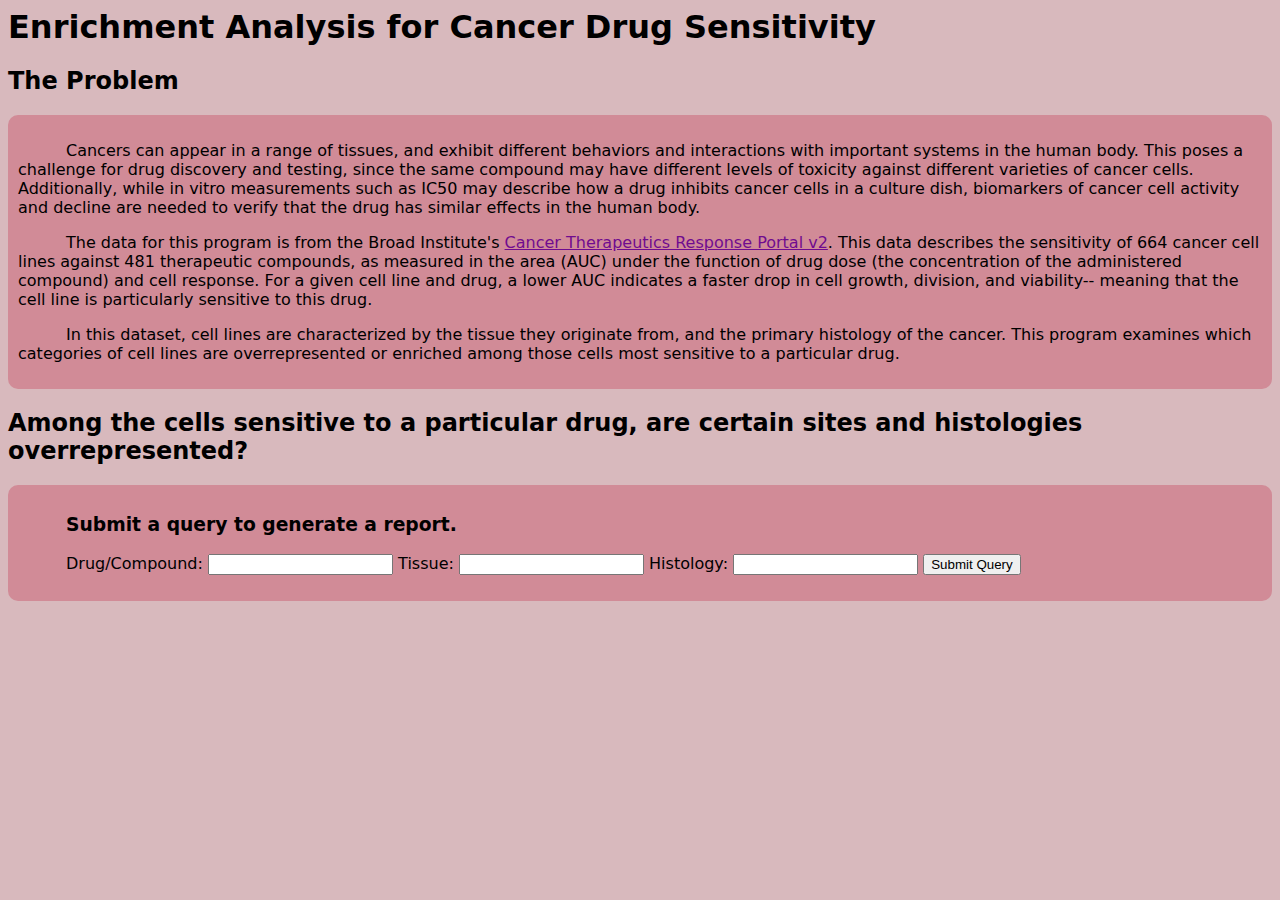
<file: examples/example_mainpage.html>
<!-- saved from url=(0022)http://127.0.0.1:5000/ -->
<html><head><meta http-equiv="Content-Type" content="text/html; charset=UTF-8"><link rel="stylesheet" href="./example_mainpage_files/styles.css">

</head><body><h1>Enrichment Analysis for Cancer Drug Sensitivity</h1>

<h2>The Problem</h2>
<div class="text-bubble">
    <p>Cancers can appear in a range of tissues, and exhibit different behaviors and interactions with important systems in the human body. This poses a challenge for drug discovery and testing, since the same compound may have different levels of toxicity against different varieties of cancer cells. Additionally, while in vitro measurements such as IC50 may describe how a drug inhibits cancer cells in a culture dish, biomarkers of cancer cell activity and decline are needed to verify that the drug has similar effects in the human body.</p>

    <p>The data for this program is from the Broad Institute's <a href="https://portals.broadinstitute.org/ctrp.v2.1/?cluster=true?page=#ctd2Cluster">Cancer Therapeutics Response Portal v2</a>. This data describes the sensitivity of 664 cancer cell lines against 481 therapeutic compounds, as measured in the area (AUC) under the function of drug dose (the concentration of the administered compound) and cell response. For a given cell line and drug, a lower AUC indicates a faster drop in cell growth, division, and viability-- meaning that the cell line is particularly sensitive to this drug.</p>
    
    <p>In this dataset, cell lines are characterized by the tissue they originate from, and the primary histology of the cancer. This program examines which categories of cell lines are overrepresented or enriched among those cells most sensitive to a particular drug.</p>    
</div>

<h2>Among the cells sensitive to a particular drug, are certain sites and histologies overrepresented?</h2>

<div class="text-bubble">
    <h3>Submit a query to generate a report.</h3>

    <form action="http://127.0.0.1:5000/render-output" method="POST">

        <label for="compound-input">Drug/Compound:</label>
        <input list="compound-list" id="compound-input" name="compound">

        <label for="site-input">Tissue:</label>
        <input list="site-list" id="site-input" name="site">

        <label for="histology-input">Histology:</label>
        <input list="histology-list" id="histology-input" name="histology">

        <!--datalists generated from text files in data... would prefer that app.py reads these in
        with standard python file methods and then hands the list to jinja-->
        <datalist id="site-list">
            <!--generate options-->
            <option value="lung
"></option> 
            
            <option value="ovary
"></option> 
            
            <option value="thyroid
"></option> 
            
            <option value="prostate
"></option> 
            
            <option value="kidney
"></option> 
            
            <option value="liver
"></option> 
            
            <option value="central_nervous_system
"></option> 
            
            <option value="soft_tissue
"></option> 
            
            <option value="endometrium
"></option> 
            
            <option value="bone
"></option> 
            
            <option value="upper_aerodigestive_tract
"></option> 
            
            <option value="oesophagus
"></option> 
            
            <option value="pancreas
"></option> 
            
            <option value="biliary_tract
"></option> 
            
            <option value="pleura
"></option> 
            
            <option value="stomach
"></option> 
            
            <option value="breast
"></option> 
            
            <option value="urinary_tract
"></option> 
            
            <option value="autonomic_ganglia
"></option> 
            
            <option value="haematopoietic_and_lymphoid_tissue
"></option> 
            
            <option value="large_intestine
"></option> 
            
            <option value="skin
"></option> 
            
            <option value="salivary_gland
"></option> 
            
        </datalist>

        <datalist id="histology-list">
            <option value="carcinoma
"></option> 
            
            <option value="glioma
"></option> 
            
            <option value="leiomyosarcoma
"></option> 
            
            <option value="osteosarcoma
"></option> 
            
            <option value="sarcoma
"></option> 
            
            <option value="primitive_neuroectodermal_tumor_medulloblastoma
"></option> 
            
            <option value="mesothelioma
"></option> 
            
            <option value="chondrosarcoma
"></option> 
            
            <option value="rhabdomyosarcoma
"></option> 
            
            <option value="neuroblastoma
"></option> 
            
            <option value="lymphoid_neoplasm
"></option> 
            
            <option value="rhabdoid_tumor
"></option> 
            
            <option value="malignant_melanoma
"></option> 
            
            <option value="fibrosarcoma
"></option> 
            
            <option value="Ewings_sarcoma_peripheral_primitive_neuroectodermal_tumor
"></option> 
            
            <option value="malignant_fibrous_histiocytoma_pleomorphic_sarcoma
"></option> 
            
            <option value="sex_cord_stromal_tumor
"></option> 
            
            <option value="haematopoietic_neoplasm
"></option> 
            
            <option value="carcinoid_endocrine_tumor
"></option> 
            
        </datalist>

        <datalist id="compound-list">
            <option value="zebularine
"></option> 
            
            <option value="azacitidine
"></option> 
            
            <option value="nelarabine
"></option> 
            
            <option value="myricetin
"></option> 
            
            <option value="BRD-K64610608
"></option> 
            
            <option value="ML334 diastereomer
"></option> 
            
            <option value="BRD-K09344309
"></option> 
            
            <option value="isonicotinohydroxamic acid
"></option> 
            
            <option value="QS-11
"></option> 
            
            <option value="brivanib
"></option> 
            
            <option value="BRD8958
"></option> 
            
            <option value="BRD-K34099515
"></option> 
            
            <option value="A-804598
"></option> 
            
            <option value="erismodegib
"></option> 
            
            <option value="abiraterone
"></option> 
            
            <option value="ifosfamide
"></option> 
            
            <option value="temozolomide
"></option> 
            
            <option value="BRD-A05715709
"></option> 
            
            <option value="BRD-K48477130
"></option> 
            
            <option value="CAY10594
"></option> 
            
            <option value="WP1130
"></option> 
            
            <option value="tamoxifen
"></option> 
            
            <option value="importazole
"></option> 
            
            <option value="ML006
"></option> 
            
            <option value="AM-580
"></option> 
            
            <option value="CD-1530
"></option> 
            
            <option value="silmitasertib
"></option> 
            
            <option value="PRL-3 inhibitor I
"></option> 
            
            <option value="NPC-26
"></option> 
            
            <option value="betulinic acid
"></option> 
            
            <option value="salermide
"></option> 
            
            <option value="BRD-M00053801
"></option> 
            
            <option value="AA-COCF3
"></option> 
            
            <option value="CI-976
"></option> 
            
            <option value="pifithrin-alpha
"></option> 
            
            <option value="purmorphamine
"></option> 
            
            <option value="BIBR-1532
"></option> 
            
            <option value="niclosamide
"></option> 
            
            <option value="bardoxolone methyl
"></option> 
            
            <option value="hyperforin
"></option> 
            
            <option value="BRD4132
"></option> 
            
            <option value="regorafenib
"></option> 
            
            <option value="sorafenib
"></option> 
            
            <option value="BRD-K51490254
"></option> 
            
            <option value="EX-527
"></option> 
            
            <option value="bendamustine
"></option> 
            
            <option value="PYR-41
"></option> 
            
            <option value="B02
"></option> 
            
            <option value="ML031
"></option> 
            
            <option value="tipifarnib-P1
"></option> 
            
            <option value="BRD9876
"></option> 
            
            <option value="parthenolide
"></option> 
            
            <option value="tandutinib
"></option> 
            
            <option value="CID-5951923
"></option> 
            
            <option value="DBeQ
"></option> 
            
            <option value="LE-135
"></option> 
            
            <option value="BRD-K24690302
"></option> 
            
            <option value="ML203
"></option> 
            
            <option value="dexamethasone
"></option> 
            
            <option value="BRD8899
"></option> 
            
            <option value="KH-CB19
"></option> 
            
            <option value="MK-0752
"></option> 
            
            <option value="SB-431542
"></option> 
            
            <option value="Repligen 136
"></option> 
            
            <option value="OSI-930
"></option> 
            
            <option value="tacrolimus
"></option> 
            
            <option value="cytarabine hydrochloride
"></option> 
            
            <option value="clofarabine
"></option> 
            
            <option value="3-Cl-AHPC
"></option> 
            
            <option value="CD-437
"></option> 
            
            <option value="gemcitabine
"></option> 
            
            <option value="mitomycin
"></option> 
            
            <option value="PF-184
"></option> 
            
            <option value="chlorambucil
"></option> 
            
            <option value="SN-38
"></option> 
            
            <option value="topotecan
"></option> 
            
            <option value="indisulam
"></option> 
            
            <option value="barasertib
"></option> 
            
            <option value="alisertib
"></option> 
            
            <option value="bleomycin A2
"></option> 
            
            <option value="doxorubicin
"></option> 
            
            <option value="teniposide
"></option> 
            
            <option value="etoposide
"></option> 
            
            <option value="ruxolitinib
"></option> 
            
            <option value="RAF265
"></option> 
            
            <option value="pyrazolanthrone
"></option> 
            
            <option value="TPCA-1
"></option> 
            
            <option value="AZ-3146
"></option> 
            
            <option value="Mdivi-1
"></option> 
            
            <option value="elocalcitol
"></option> 
            
            <option value="SU11274
"></option> 
            
            <option value="BRD1835
"></option> 
            
            <option value="SID 26681509
"></option> 
            
            <option value="pevonedistat
"></option> 
            
            <option value="BRD-K35604418
"></option> 
            
            <option value="ETP-46464
"></option> 
            
            <option value="NSC48300
"></option> 
            
            <option value="curcumin
"></option> 
            
            <option value="sunitinib
"></option> 
            
            <option value="KW-2449
"></option> 
            
            <option value="AZD4547
"></option> 
            
            <option value="lenvatinib
"></option> 
            
            <option value="pazopanib
"></option> 
            
            <option value="tivozanib
"></option> 
            
            <option value="axitinib
"></option> 
            
            <option value="Ki8751
"></option> 
            
            <option value="cediranib
"></option> 
            
            <option value="MGCD-265
"></option> 
            
            <option value="foretinib
"></option> 
            
            <option value="cabozantinib
"></option> 
            
            <option value="tamatinib
"></option> 
            
            <option value="nintedanib
"></option> 
            
            <option value="PIK-93
"></option> 
            
            <option value="KU 0060648
"></option> 
            
            <option value="MK-2206
"></option> 
            
            <option value="GDC-0941
"></option> 
            
            <option value="ZSTK474
"></option> 
            
            <option value="GSK1059615
"></option> 
            
            <option value="NVP-BEZ235
"></option> 
            
            <option value="BYL-719
"></option> 
            
            <option value="temsirolimus
"></option> 
            
            <option value="sirolimus
"></option> 
            
            <option value="OSI-027
"></option> 
            
            <option value="KU-0063794
"></option> 
            
            <option value="AZD8055
"></option> 
            
            <option value="PF-573228
"></option> 
            
            <option value="crizotinib
"></option> 
            
            <option value="NVP-BSK805
"></option> 
            
            <option value="TG-101348
"></option> 
            
            <option value="AT7867
"></option> 
            
            <option value="cytochalasin B
"></option> 
            
            <option value="NVP-TAE684
"></option> 
            
            <option value="BMS-754807
"></option> 
            
            <option value="BMS-536924
"></option> 
            
            <option value="linsitinib
"></option> 
            
            <option value="NVP-ADW742
"></option> 
            
            <option value="cyanoquinoline 11
"></option> 
            
            <option value="austocystin D
"></option> 
            
            <option value="olaparib
"></option> 
            
            <option value="PI-103
"></option> 
            
            <option value="triptolide
"></option> 
            
            <option value="cucurbitacin I
"></option> 
            
            <option value="KPT185
"></option> 
            
            <option value="NSC632839
"></option> 
            
            <option value="LRRK2-IN-1
"></option> 
            
            <option value="JQ-1
"></option> 
            
            <option value="GSK525762A
"></option> 
            
            <option value="I-BET151
"></option> 
            
            <option value="nutlin-3
"></option> 
            
            <option value="HLI 373
"></option> 
            
            <option value="serdemetan
"></option> 
            
            <option value="necrosulfonamide
"></option> 
            
            <option value="HBX-41108
"></option> 
            
            <option value="SMER-3
"></option> 
            
            <option value="BRD-K28456706
"></option> 
            
            <option value="BRD-K45681478
"></option> 
            
            <option value="methylstat
"></option> 
            
            <option value="PL-DI
"></option> 
            
            <option value="piperlongumine
"></option> 
            
            <option value="BRD-K34222889
"></option> 
            
            <option value="cerulenin
"></option> 
            
            <option value="BRD-K26531177
"></option> 
            
            <option value="NSC95397
"></option> 
            
            <option value="manumycin A
"></option> 
            
            <option value="CCT036477
"></option> 
            
            <option value="PX-12
"></option> 
            
            <option value="PRIMA-1
"></option> 
            
            <option value="968
"></option> 
            
            <option value="ML029
"></option> 
            
            <option value="AZD1480
"></option> 
            
            <option value="RITA
"></option> 
            
            <option value="ABT-199
"></option> 
            
            <option value="ABT-737
"></option> 
            
            <option value="navitoclax
"></option> 
            
            <option value="R428
"></option> 
            
            <option value="NSC23766
"></option> 
            
            <option value="BIX-01294
"></option> 
            
            <option value="UNC0638
"></option> 
            
            <option value="PF-543
"></option> 
            
            <option value="prochlorperazine
"></option> 
            
            <option value="trifluoperazine
"></option> 
            
            <option value="SCH-529074
"></option> 
            
            <option value="fingolimod
"></option> 
            
            <option value="GW-405833
"></option> 
            
            <option value="StemRegenin 1
"></option> 
            
            <option value="Bax channel blocker
"></option> 
            
            <option value="Compound 23 citrate
"></option> 
            
            <option value="nilotinib
"></option> 
            
            <option value="masitinib
"></option> 
            
            <option value="imatinib
"></option> 
            
            <option value="GANT-61
"></option> 
            
            <option value="KU-55933
"></option> 
            
            <option value="KU-60019
"></option> 
            
            <option value="BRD-K11533227
"></option> 
            
            <option value="neuronal differentiation inducer III
"></option> 
            
            <option value="BRD-K66532283
"></option> 
            
            <option value="BRD-K80183349
"></option> 
            
            <option value="tacedinaline
"></option> 
            
            <option value="LBH-589
"></option> 
            
            <option value="belinostat
"></option> 
            
            <option value="vorinostat
"></option> 
            
            <option value="apicidin
"></option> 
            
            <option value="ISOX
"></option> 
            
            <option value="entinostat
"></option> 
            
            <option value="Merck60
"></option> 
            
            <option value="BRD-K61166597
"></option> 
            
            <option value="BRD-A86708339
"></option> 
            
            <option value="ciclopirox
"></option> 
            
            <option value="PAC-1
"></option> 
            
            <option value="obatoclax
"></option> 
            
            <option value="BRD-K63431240
"></option> 
            
            <option value="sotrastaurin
"></option> 
            
            <option value="NSC19630
"></option> 
            
            <option value="PDMP
"></option> 
            
            <option value="marinopyrrole A
"></option> 
            
            <option value="bafilomycin A1
"></option> 
            
            <option value="BRD-K33514849
"></option> 
            
            <option value="BRD-K04800985
"></option> 
            
            <option value="BRD-K02251932
"></option> 
            
            <option value="BRD-K14844214
"></option> 
            
            <option value="istradefylline
"></option> 
            
            <option value="BIRB-796
"></option> 
            
            <option value="WAY-362450
"></option> 
            
            <option value="veliparib
"></option> 
            
            <option value="BRD-K90370028
"></option> 
            
            <option value="thalidomide
"></option> 
            
            <option value="SZ4TA2
"></option> 
            
            <option value="CBB-1007
"></option> 
            
            <option value="ML050
"></option> 
            
            <option value="BMS-270394
"></option> 
            
            <option value="skepinone-L
"></option> 
            
            <option value="MI-2
"></option> 
            
            <option value="TG-100-115
"></option> 
            
            <option value="AZD6482
"></option> 
            
            <option value="TGX-221
"></option> 
            
            <option value="CAL-101
"></option> 
            
            <option value="pluripotin
"></option> 
            
            <option value="saracatinib
"></option> 
            
            <option value="dasatinib
"></option> 
            
            <option value="WZ4002
"></option> 
            
            <option value="PD 153035
"></option> 
            
            <option value="ibrutinib
"></option> 
            
            <option value="WZ8040
"></option> 
            
            <option value="bosutinib
"></option> 
            
            <option value="gefitinib
"></option> 
            
            <option value="erlotinib
"></option> 
            
            <option value="vandetanib
"></option> 
            
            <option value="canertinib
"></option> 
            
            <option value="lapatinib
"></option> 
            
            <option value="afatinib
"></option> 
            
            <option value="neratinib
"></option> 
            
            <option value="BRD-K71935468
"></option> 
            
            <option value="BRD-K94991378
"></option> 
            
            <option value="VER-155008
"></option> 
            
            <option value="IPR-456
"></option> 
            
            <option value="BRD9647
"></option> 
            
            <option value="C6-ceramide
"></option> 
            
            <option value="VU0155056
"></option> 
            
            <option value="Ko-143
"></option> 
            
            <option value="L-685458
"></option> 
            
            <option value="MI-1
"></option> 
            
            <option value="UNC0321
"></option> 
            
            <option value="fumonisin B1
"></option> 
            
            <option value="GSK4112
"></option> 
            
            <option value="ciclosporin
"></option> 
            
            <option value="HC-067047
"></option> 
            
            <option value="BRD-A71883111
"></option> 
            
            <option value="tretinoin
"></option> 
            
            <option value="Ch-55
"></option> 
            
            <option value="BRD-K29086754
"></option> 
            
            <option value="AGK-2
"></option> 
            
            <option value="BRD-K33199242
"></option> 
            
            <option value="BRD-K19103580
"></option> 
            
            <option value="BRD-K41597374
"></option> 
            
            <option value="BRD-K09587429
"></option> 
            
            <option value="BRD-K52037352
"></option> 
            
            <option value="BRD-K27986637
"></option> 
            
            <option value="BRD-K48334597
"></option> 
            
            <option value="RO4929097
"></option> 
            
            <option value="trametinib
"></option> 
            
            <option value="PD318088
"></option> 
            
            <option value="selumetinib
"></option> 
            
            <option value="BRD-K51831558
"></option> 
            
            <option value="JW-55
"></option> 
            
            <option value="JW-74
"></option> 
            
            <option value="GSK2636771
"></option> 
            
            <option value="PRIMA-1-Met
"></option> 
            
            <option value="ML312
"></option> 
            
            <option value="BRD-K16147474
"></option> 
            
            <option value="etomoxir
"></option> 
            
            <option value="BRD-K49290616
"></option> 
            
            <option value="FGIN-1-27
"></option> 
            
            <option value="BRD-K96431673
"></option> 
            
            <option value="BRD-K96970199
"></option> 
            
            <option value="BRD-K17060750
"></option> 
            
            <option value="BRD-K86535717
"></option> 
            
            <option value="BRD-K02492147
"></option> 
            
            <option value="BRD-K75293299
"></option> 
            
            <option value="sitagliptin
"></option> 
            
            <option value="SGX-523
"></option> 
            
            <option value="NSC30930
"></option> 
            
            <option value="quizartinib
"></option> 
            
            <option value="XL765
"></option> 
            
            <option value="BRD-K85133207
"></option> 
            
            <option value="16-beta-bromoandrosterone
"></option> 
            
            <option value="tosedostat
"></option> 
            
            <option value="AT-406
"></option> 
            
            <option value="birinapant
"></option> 
            
            <option value="SRT-1720
"></option> 
            
            <option value="epigallocatechin-3-monogallate
"></option> 
            
            <option value="BRD-K13999467
"></option> 
            
            <option value="BRD-A94377914
"></option> 
            
            <option value="Compound 7d-cis
"></option> 
            
            <option value="tipifarnib-P2
"></option> 
            
            <option value="myriocin
"></option> 
            
            <option value="avrainvillamide
"></option> 
            
            <option value="AC55649
"></option> 
            
            <option value="lomeguatrib
"></option> 
            
            <option value="semagacestat
"></option> 
            
            <option value="SR1001
"></option> 
            
            <option value="BMS-195614
"></option> 
            
            <option value="vorapaxar
"></option> 
            
            <option value="blebbistatin
"></option> 
            
            <option value="FSC231
"></option> 
            
            <option value="ML258
"></option> 
            
            <option value="O-6-benzylguanine
"></option> 
            
            <option value="Compound 1541A
"></option> 
            
            <option value="tubastatin A
"></option> 
            
            <option value="CIL55
"></option> 
            
            <option value="CAY10576
"></option> 
            
            <option value="BRD-K41334119
"></option> 
            
            <option value="BRD-K27224038
"></option> 
            
            <option value="BRD-K84807411
"></option> 
            
            <option value="BRD-K30019337
"></option> 
            
            <option value="BRD-K78574327
"></option> 
            
            <option value="BRD-K42260513
"></option> 
            
            <option value="IU1
"></option> 
            
            <option value="LY-2157299
"></option> 
            
            <option value="BCL-LZH-4
"></option> 
            
            <option value="PF-4800567 hydrochloride
"></option> 
            
            <option value="pandacostat
"></option> 
            
            <option value="BRD6340
"></option> 
            
            <option value="BEC
"></option> 
            
            <option value="VAF-347
"></option> 
            
            <option value="BRD-K34485477
"></option> 
            
            <option value="BRD-K37390332
"></option> 
            
            <option value="BRD-K44224150
"></option> 
            
            <option value="procarbazine
"></option> 
            
            <option value="necrostatin-1
"></option> 
            
            <option value="sildenafil
"></option> 
            
            <option value="cyclophosphamide
"></option> 
            
            <option value="ML083
"></option> 
            
            <option value="necrostatin-7
"></option> 
            
            <option value="bexarotene
"></option> 
            
            <option value="SCH-79797
"></option> 
            
            <option value="methotrexate
"></option> 
            
            <option value="RG-108
"></option> 
            
            <option value="GMX-1778
"></option> 
            
            <option value="STF-31
"></option> 
            
            <option value="daporinad
"></option> 
            
            <option value="CAY10618
"></option> 
            
            <option value="dacarbazine
"></option> 
            
            <option value="fluorouracil
"></option> 
            
            <option value="decitabine
"></option> 
            
            <option value="PF-3758309
"></option> 
            
            <option value="omacetaxine mepesuccinate
"></option> 
            
            <option value="SNS-032
"></option> 
            
            <option value="PHA-793887
"></option> 
            
            <option value="leptomycin B
"></option> 
            
            <option value="narciclasine
"></option> 
            
            <option value="SR-II-138A
"></option> 
            
            <option value="CR-1-31B
"></option> 
            
            <option value="BMS-345541
"></option> 
            
            <option value="dinaciclib
"></option> 
            
            <option value="alvocidib
"></option> 
            
            <option value="linifanib
"></option> 
            
            <option value="MK-1775
"></option> 
            
            <option value="AZD7762
"></option> 
            
            <option value="N9-isopropylolomoucine
"></option> 
            
            <option value="momelotinib
"></option> 
            
            <option value="AT13387
"></option> 
            
            <option value="SNX-2112
"></option> 
            
            <option value="tanespimycin
"></option> 
            
            <option value="NVP-231
"></option> 
            
            <option value="ML311
"></option> 
            
            <option value="GW-843682X
"></option> 
            
            <option value="LY-2183240
"></option> 
            
            <option value="BI-2536
"></option> 
            
            <option value="GSK461364
"></option> 
            
            <option value="triazolothiadiazine
"></option> 
            
            <option value="vincristine
"></option> 
            
            <option value="parbendazole
"></option> 
            
            <option value="KX2-391
"></option> 
            
            <option value="paclitaxel
"></option> 
            
            <option value="SB-743921
"></option> 
            
            <option value="rigosertib
"></option> 
            
            <option value="BRD-K70511574
"></option> 
            
            <option value="ceranib-2
"></option> 
            
            <option value="nakiterpiosin
"></option> 
            
            <option value="BRD-K66453893
"></option> 
            
            <option value="SB-225002
"></option> 
            
            <option value="CHM-1
"></option> 
            
            <option value="FQI-1
"></option> 
            
            <option value="FQI-2
"></option> 
            
            <option value="ELCPK
"></option> 
            
            <option value="docetaxel
"></option> 
            
            <option value="tivantinib
"></option> 
            
            <option value="YK 4-279
"></option> 
            
            <option value="isoevodiamine
"></option> 
            
            <option value="brefeldin A
"></option> 
            
            <option value="ouabain
"></option> 
            
            <option value="BRD-K30748066
"></option> 
            
            <option value="CIL55A
"></option> 
            
            <option value="MG-132
"></option> 
            
            <option value="MLN2238
"></option> 
            
            <option value="bortezomib
"></option> 
            
            <option value="palmostatin B
"></option> 
            
            <option value="pitstop2
"></option> 
            
            <option value="darinaparsin
"></option> 
            
            <option value="QW-BI-011
"></option> 
            
            <option value="SJ-172550
"></option> 
            
            <option value="IC-87114
"></option> 
            
            <option value="BRD-K50799972
"></option> 
            
            <option value="BRD-K55116708
"></option> 
            
            <option value="fluvastatin
"></option> 
            
            <option value="lovastatin
"></option> 
            
            <option value="simvastatin
"></option> 
            
            <option value="staurosporine
"></option> 
            
            <option value="GSK-3 inhibitor IX
"></option> 
            
            <option value="CHIR-99021
"></option> 
            
            <option value="avicin D
"></option> 
            
            <option value="CIL56
"></option> 
            
            <option value="erastin
"></option> 
            
            <option value="ML210
"></option> 
            
            <option value="ML162
"></option> 
            
            <option value="1S,3R-RSL-3
"></option> 
            
            <option value="CIL41
"></option> 
            
            <option value="CIL70
"></option> 
            
            <option value="BRD-K01737880
"></option> 
            
            <option value="VX-680
"></option> 
            
            <option value="isoliquiritigenin
"></option> 
            
            <option value="tigecycline
"></option> 
            
            <option value="COL-3
"></option> 
            
            <option value="BRD-K71781559
"></option> 
            
            <option value="MLN2480
"></option> 
            
            <option value="GDC-0879
"></option> 
            
            <option value="dabrafenib
"></option> 
            
            <option value="PLX-4720
"></option> 
            
            <option value="ML320
"></option> 
            
            <option value="BRD-K29313308
"></option> 
            
            <option value="BRD-K88742110
"></option> 
            
            <option value="BRD-A02303741
"></option> 
            
            <option value="NSC 74859
"></option> 
            
            <option value="AZD7545
"></option> 
            
            <option value="PLX-4032
"></option> 
            
            <option value="compound 1B
"></option> 
            
            <option value="BRD-K99006945
"></option> 
            
            <option value="fulvestrant
"></option> 
            
            <option value="SKI-II
"></option> 
            
            <option value="cimetidine
"></option> 
            
            <option value="JW-480
"></option> 
            
            <option value="itraconazole
"></option> 
            
            <option value="pifithrin-mu
"></option> 
            
            <option value="SB-525334
"></option> 
            
            <option value="phloretin
"></option> 
            
            <option value="valdecoxib
"></option> 
            
            <option value="PF-750
"></option> 
            
            <option value="ML239
"></option> 
            
            <option value="MST-312
"></option> 
            
            <option value="TW-37
"></option> 
            
            <option value="gossypol
"></option> 
            
            <option value="BRD1812
"></option> 
            
            <option value="YM-155
"></option> 
            
            <option value="BRD-K92856060
"></option> 
            
            <option value="neopeltolide
"></option> 
            
            <option value="KHS101
"></option> 
            
            <option value="spautin-1
"></option> 
            
            <option value="oligomycin A
"></option> 
            
            <option value="BRD-K97651142
"></option> 
            
            <option value="SR8278
"></option> 
            
            <option value="GSK-J4
"></option> 
            
        </datalist>

        <input type="submit" value="Submit Query">
    </form>
</div></body></html>
</file>
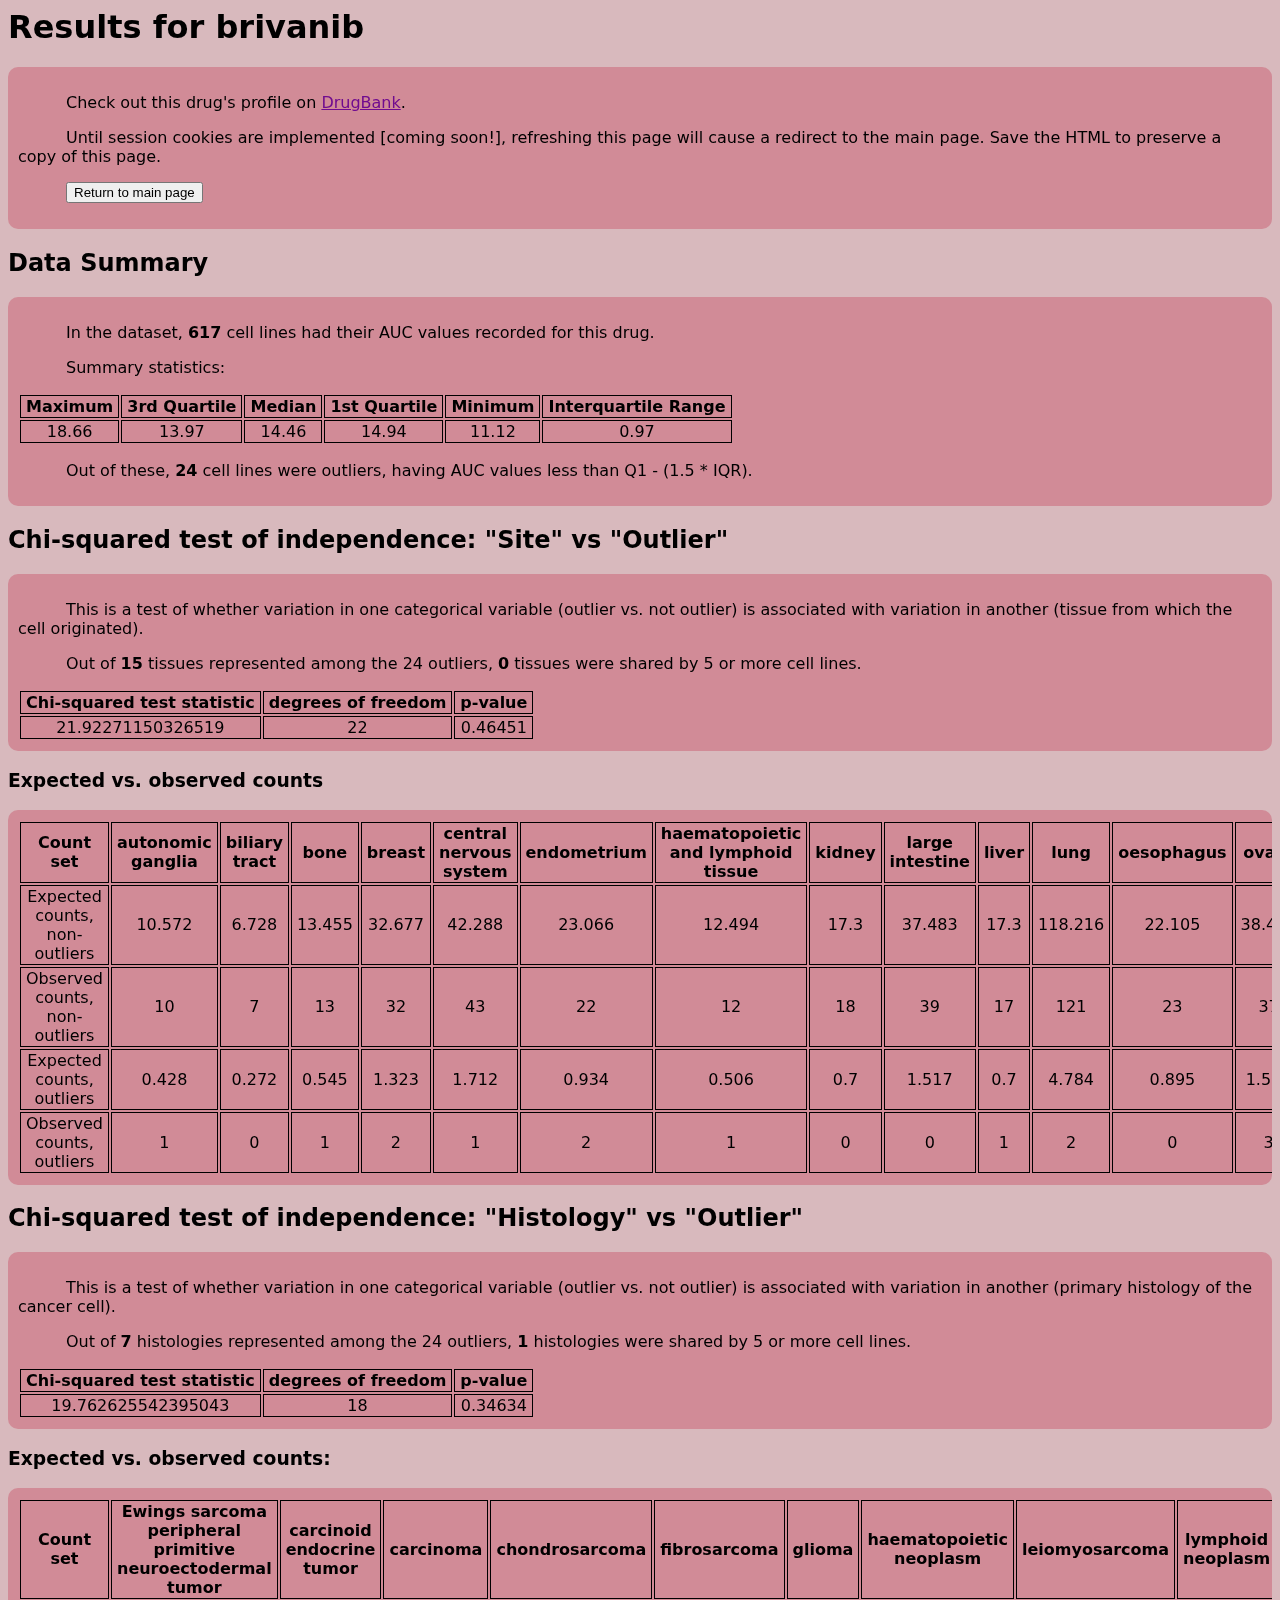
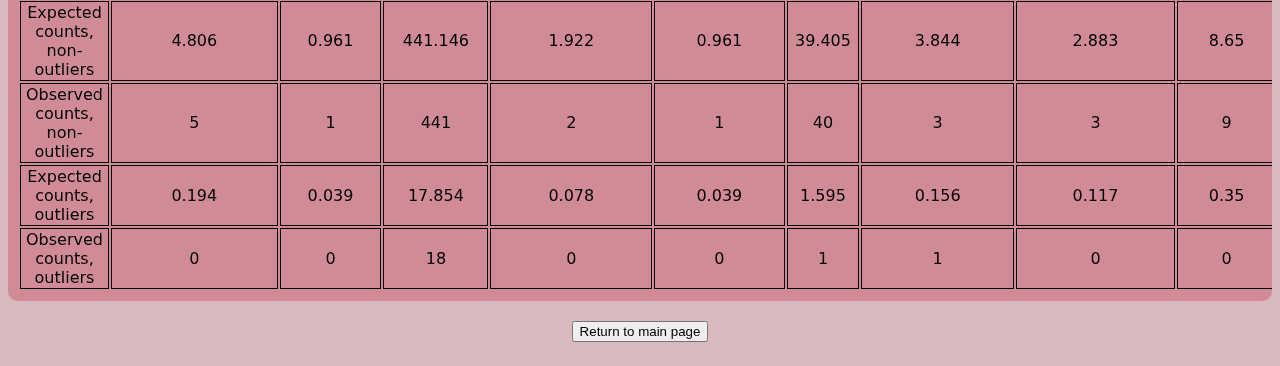
<file: examples/render-output.htm>
<!-- saved from url=(0035)http://127.0.0.1:5000/render-output -->
<html><head><meta http-equiv="Content-Type" content="text/html; charset=UTF-8"><link rel="stylesheet" href="./render-output_files/styles.css">

</head><body><h1> Results for brivanib</h1>

<div class="text-bubble">
    <p>Check out this drug's profile on <a href="https://go.drugbank.com/unearth/q?query=brivanib&amp;button=&amp;searcher=drugs">DrugBank</a>.</p>

    <p>Until session cookies are implemented [coming soon!], refreshing this page will cause a redirect to the main page. Save the HTML to preserve a copy of this page.</p>

    <form action="http://127.0.0.1:5000/" method="GET">
        <input type="submit" value="Return to main page">
    </form>

</div>

<h2> Data Summary </h2>

<div class="text-bubble">
    <p>In the dataset, <b>617</b> cell lines had their AUC values recorded for this drug.</p>

    <p>Summary statistics:</p>
    <table>
        <tbody><tr>
            <th>Maximum</th>
            <th>3rd Quartile</th>
            <th>Median</th>
            <th>1st Quartile</th>
            <th>Minimum</th>
            <th>Interquartile Range</th>
        </tr>
        <tr>
            <td>18.66</td>
            <td>13.97</td>
            <td>14.46</td>
            <td>14.94</td>
            <td>11.12</td>
            <td>0.97</td> 
        </tr>
    </tbody></table>

    <p>Out of these, <b>24</b> cell lines were outliers, having AUC values less than Q1 - (1.5 * IQR).</p>
</div>

<h2>Chi-squared test of independence: "Site" vs "Outlier"</h2>

<div class="text-bubble">
    <p>This is a test of whether variation in one categorical variable (outlier vs. not outlier) is associated with variation in another (tissue from which the cell originated).</p>

    <p>Out of <b>15</b> tissues represented among the 24 outliers, <b>0</b> tissues were shared by 5 or more cell lines.</p>

    <table>
        <tbody><tr>
            <th>Chi-squared test statistic</th>
            <th>degrees of freedom</th>
            <th>p-value</th>
        </tr>
        <tr>
            <td>21.92271150326519</td>
            <td>22</td>
            <td>0.46451</td>
        </tr>
    </tbody></table>
</div>

<h3>Expected vs. observed counts</h3>

<div class="text-bubble">
    <table>
        <tbody><tr>
            <th>Count set</th>
            <th>autonomic ganglia</th>
            
            <th>biliary tract</th>
            
            <th>bone</th>
            
            <th>breast</th>
            
            <th>central nervous system</th>
            
            <th>endometrium</th>
            
            <th>haematopoietic and lymphoid tissue</th>
            
            <th>kidney</th>
            
            <th>large intestine</th>
            
            <th>liver</th>
            
            <th>lung</th>
            
            <th>oesophagus</th>
            
            <th>ovary</th>
            
            <th>pancreas</th>
            
            <th>pleura</th>
            
            <th>prostate</th>
            
            <th>salivary gland</th>
            
            <th>skin</th>
            
            <th>soft tissue</th>
            
            <th>stomach</th>
            
            <th>thyroid</th>
            
            <th>upper aerodigestive tract</th>
            
            <th>urinary tract</th>
            
        </tr>
        <tr>
            <td>Expected counts, non-outliers</td>
            <td>10.572</td>
            
            <td>6.728</td>
            
            <td>13.455</td>
            
            <td>32.677</td>
            
            <td>42.288</td>
            
            <td>23.066</td>
            
            <td>12.494</td>
            
            <td>17.3</td>
            
            <td>37.483</td>
            
            <td>17.3</td>
            
            <td>118.216</td>
            
            <td>22.105</td>
            
            <td>38.444</td>
            
            <td>37.483</td>
            
            <td>7.689</td>
            
            <td>5.767</td>
            
            <td>0.961</td>
            
            <td>46.133</td>
            
            <td>17.3</td>
            
            <td>24.028</td>
            
            <td>11.533</td>
            
            <td>28.833</td>
            
            <td>21.144</td>
            
        </tr>
        <tr>
            <td>Observed counts, non-outliers</td>
            <td>10</td>
            
            <td>7</td>
            
            <td>13</td>
            
            <td>32</td>
            
            <td>43</td>
            
            <td>22</td>
            
            <td>12</td>
            
            <td>18</td>
            
            <td>39</td>
            
            <td>17</td>
            
            <td>121</td>
            
            <td>23</td>
            
            <td>37</td>
            
            <td>36</td>
            
            <td>7</td>
            
            <td>6</td>
            
            <td>1</td>
            
            <td>48</td>
            
            <td>17</td>
            
            <td>24</td>
            
            <td>12</td>
            
            <td>29</td>
            
            <td>19</td>
            
        </tr>
        <tr>
            <td>Expected counts, outliers</td>
            <td>0.428</td>
            
            <td>0.272</td>
            
            <td>0.545</td>
            
            <td>1.323</td>
            
            <td>1.712</td>
            
            <td>0.934</td>
            
            <td>0.506</td>
            
            <td>0.7</td>
            
            <td>1.517</td>
            
            <td>0.7</td>
            
            <td>4.784</td>
            
            <td>0.895</td>
            
            <td>1.556</td>
            
            <td>1.517</td>
            
            <td>0.311</td>
            
            <td>0.233</td>
            
            <td>0.039</td>
            
            <td>1.867</td>
            
            <td>0.7</td>
            
            <td>0.972</td>
            
            <td>0.467</td>
            
            <td>1.167</td>
            
            <td>0.856</td>
            
        </tr>
        <tr>
            <td>Observed counts, outliers</td>
            <td>1</td>
            
            <td>0</td>
            
            <td>1</td>
            
            <td>2</td>
            
            <td>1</td>
            
            <td>2</td>
            
            <td>1</td>
            
            <td>0</td>
            
            <td>0</td>
            
            <td>1</td>
            
            <td>2</td>
            
            <td>0</td>
            
            <td>3</td>
            
            <td>3</td>
            
            <td>1</td>
            
            <td>0</td>
            
            <td>0</td>
            
            <td>0</td>
            
            <td>1</td>
            
            <td>1</td>
            
            <td>0</td>
            
            <td>1</td>
            
            <td>3</td>
            
        </tr>
    </tbody></table>
</div>

<h2>Chi-squared test of independence: "Histology" vs "Outlier"</h2>

<div class="text-bubble">
    <p>This is a test of whether variation in one categorical variable (outlier vs. not outlier) is associated with variation in another (primary histology of the cancer cell).</p>

    <p>Out of <b>7</b> histologies represented among the 24 outliers, <b>1</b> histologies were shared by 5 or more cell lines.</p>

    <table>
        <tbody><tr>
            <th>Chi-squared test statistic</th>
            <th>degrees of freedom</th>
            <th>p-value</th>
        </tr>
        <tr>
            <td>19.762625542395043</td>
            <td>18</td>
            <td>0.34634</td>
        </tr>
    </tbody></table>
</div>


<h3>Expected vs. observed counts:</h3>

<div class="text-bubble">
    <table>
        <tbody><tr>
            <th>Count set</th>
            <th>Ewings sarcoma peripheral primitive neuroectodermal tumor</th>
            
            <th>carcinoid endocrine tumor</th>
            
            <th>carcinoma</th>
            
            <th>chondrosarcoma</th>
            
            <th>fibrosarcoma</th>
            
            <th>glioma</th>
            
            <th>haematopoietic neoplasm</th>
            
            <th>leiomyosarcoma</th>
            
            <th>lymphoid neoplasm</th>
            
            <th>malignant fibrous histiocytoma pleomorphic sarcoma</th>
            
            <th>malignant melanoma</th>
            
            <th>mesothelioma</th>
            
            <th>neuroblastoma</th>
            
            <th>osteosarcoma</th>
            
            <th>primitive neuroectodermal tumor medulloblastoma</th>
            
            <th>rhabdoid tumor</th>
            
            <th>rhabdomyosarcoma</th>
            
            <th>sarcoma</th>
            
            <th>sex cord stromal tumor</th>
            
        </tr>
        <tr>
            <td>Expected counts, non-outliers</td>
            <td>4.806</td>
            
            <td>0.961</td>
            
            <td>441.146</td>
            
            <td>1.922</td>
            
            <td>0.961</td>
            
            <td>39.405</td>
            
            <td>3.844</td>
            
            <td>2.883</td>
            
            <td>8.65</td>
            
            <td>0.961</td>
            
            <td>46.133</td>
            
            <td>7.689</td>
            
            <td>10.572</td>
            
            <td>6.728</td>
            
            <td>2.883</td>
            
            <td>2.883</td>
            
            <td>7.689</td>
            
            <td>1.922</td>
            
            <td>0.961</td>
            
        </tr>
        <tr>
            <td>Observed counts, non-outliers</td>
            <td>5</td>
            
            <td>1</td>
            
            <td>441</td>
            
            <td>2</td>
            
            <td>1</td>
            
            <td>40</td>
            
            <td>3</td>
            
            <td>3</td>
            
            <td>9</td>
            
            <td>1</td>
            
            <td>48</td>
            
            <td>7</td>
            
            <td>10</td>
            
            <td>6</td>
            
            <td>3</td>
            
            <td>2</td>
            
            <td>8</td>
            
            <td>2</td>
            
            <td>1</td>
            
        </tr>
        <tr>
            <td>Expected counts, outliers</td>
            <td>0.194</td>
            
            <td>0.039</td>
            
            <td>17.854</td>
            
            <td>0.078</td>
            
            <td>0.039</td>
            
            <td>1.595</td>
            
            <td>0.156</td>
            
            <td>0.117</td>
            
            <td>0.35</td>
            
            <td>0.039</td>
            
            <td>1.867</td>
            
            <td>0.311</td>
            
            <td>0.428</td>
            
            <td>0.272</td>
            
            <td>0.117</td>
            
            <td>0.117</td>
            
            <td>0.311</td>
            
            <td>0.078</td>
            
            <td>0.039</td>
            
        </tr>
        <tr>
            <td>Observed counts, outliers</td>
            <td>0</td>
            
            <td>0</td>
            
            <td>18</td>
            
            <td>0</td>
            
            <td>0</td>
            
            <td>1</td>
            
            <td>1</td>
            
            <td>0</td>
            
            <td>0</td>
            
            <td>0</td>
            
            <td>0</td>
            
            <td>1</td>
            
            <td>1</td>
            
            <td>1</td>
            
            <td>0</td>
            
            <td>1</td>
            
            <td>0</td>
            
            <td>0</td>
            
            <td>0</td>
            
        </tr>
    </tbody></table>
</div>

<div class="return-button">
    <form action="http://127.0.0.1:5000/" method="GET">
        <input type="submit" value="Return to main page">
    </form>
</div></body></html>
</file>
<file: examples/example_mainpage_files/styles.css>
td {
    border: 1px solid black;
    padding-left: 5px;
    padding-right: 5px;
    text-align: center;
}

th {
    border: 1px solid black;
    padding-left: 5px;
    padding-right: 5px;
    text-align: center;
}

body {
    background-color: rgb(216, 185, 189);
    font-family: system-ui, -apple-system, BlinkMacSystemFont, 'Segoe UI', Roboto, Oxygen, Ubuntu, Cantarell, 'Open Sans', 'Helvetica Neue', sans-serif;
}

.text-bubble {
    padding: 10px;
    text-indent: 0.5in;
    /*color:antiquewhite;*/
    background-color: rgb(209, 139, 151);
    border-radius: 10px;

    /* adds horizontal scrollbar to tables */
    /* in react implementation, can also add a transpose button...? dict -> dataframe -> dict */
    overflow-x: auto;
}

/* unvisited link */
.text-bubble a:link {
  color:rgb(112, 11, 143);
}

/* visited link */
.text-bubble a:visited {
  color:rgb(29, 68, 141);
}

/* mouse over link */
.text-bubble a:hover {
  color:aliceblue;
}

/* selected link */
.text-bubble a:active {
  color: rgb(19, 19, 245);
}

.return-button {
    margin-top: 20px;
    display: flex;
    justify-content: center;
}
</file>
<file: examples/render-output_files/styles.css>
td {
    border: 1px solid black;
    padding-left: 5px;
    padding-right: 5px;
    text-align: center;
}

th {
    border: 1px solid black;
    padding-left: 5px;
    padding-right: 5px;
    text-align: center;
}

body {
    background-color: rgb(216, 185, 189);
    font-family: system-ui, -apple-system, BlinkMacSystemFont, 'Segoe UI', Roboto, Oxygen, Ubuntu, Cantarell, 'Open Sans', 'Helvetica Neue', sans-serif;
}

.text-bubble {
    padding: 10px;
    text-indent: 0.5in;
    /*color:antiquewhite;*/
    background-color: rgb(209, 139, 151);
    border-radius: 10px;

    /* adds horizontal scrollbar to tables */
    /* in react implementation, can also add a transpose button...? dict -> dataframe -> dict */
    overflow-x: auto;
}

/* unvisited link */
.text-bubble a:link {
  color:rgb(112, 11, 143);
}

/* visited link */
.text-bubble a:visited {
  color:rgb(29, 68, 141);
}

/* mouse over link */
.text-bubble a:hover {
  color:aliceblue;
}

/* selected link */
.text-bubble a:active {
  color: rgb(19, 19, 245);
}

.return-button {
    margin-top: 20px;
    display: flex;
    justify-content: center;
}
</file>
